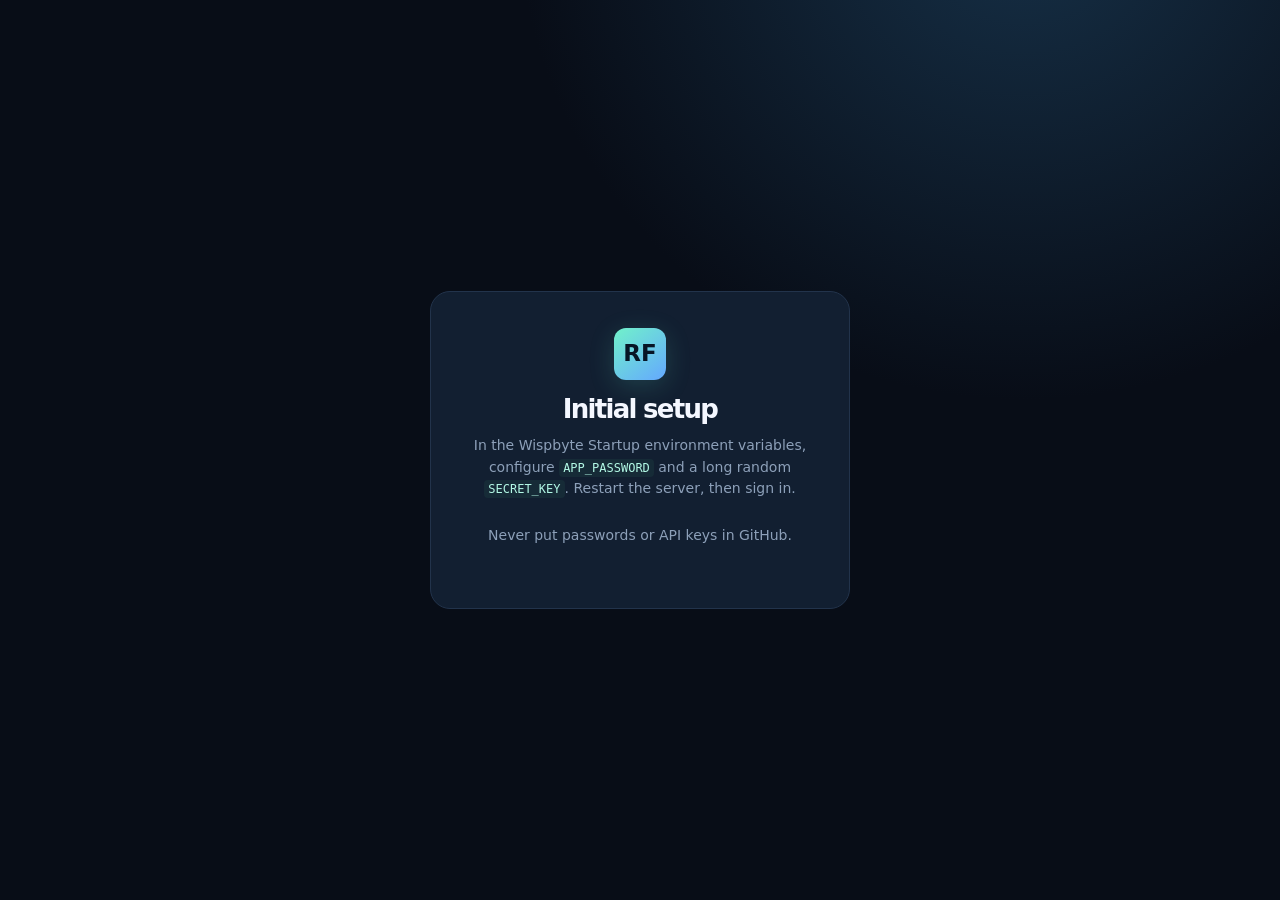
<file: templates/setup.html>
<!doctype html><html lang="en"><head><meta charset="utf-8"><meta name="viewport" content="width=device-width,initial-scale=1"><title>Setup · ReelFlow</title><link rel="stylesheet" href="/static/style.css"></head><body class="auth"><main class="login-card"><div class="logo big">RF</div><h1>Initial setup</h1><p>In the Wispbyte Startup environment variables, configure <code>APP_PASSWORD</code> and a long random <code>SECRET_KEY</code>. Restart the server, then sign in.</p><p>Never put passwords or API keys in GitHub.</p></main></body></html>
</file>
<file: static/style.css>
:root{color-scheme:dark;--bg:#080d17;--panel:#111b2b;--line:#22334b;--muted:#8da0b9;--text:#f4f7ff;--accent:#5fe2c5;--blue:#7aaaff}*{box-sizing:border-box}html{scroll-behavior:smooth}body{margin:0;background:radial-gradient(ellipse at 80% -10%,#163047 0,transparent 35%),var(--bg);color:var(--text);font:14px/1.55 Inter,system-ui,-apple-system,BlinkMacSystemFont,"Segoe UI",sans-serif}button,input,textarea,select{font:inherit}button{cursor:pointer;transition:.16s ease}button:disabled{opacity:.48;cursor:not-allowed}button:hover:not(:disabled){filter:brightness(1.14)}.shell{display:grid;grid-template-columns:222px minmax(0,1fr);min-height:100vh}.sidebar{position:sticky;top:0;height:100vh;border-right:1px solid var(--line);padding:27px 18px;display:flex;flex-direction:column;background:#0a111e}.brand{display:flex;align-items:center;gap:12px;font-size:21px;font-weight:800;letter-spacing:-.8px;padding:0 8px 38px}.brand small{font-size:9px;letter-spacing:1.6px;color:var(--accent);display:block;margin-top:-6px}.logo{display:grid;place-items:center;width:42px;height:42px;border-radius:12px;background:linear-gradient(140deg,#71f2ca,#64a8ff);color:#071526;font-weight:900;font-size:23px;box-shadow:0 6px 26px #5fe2c52c}.logo.big{width:52px;height:52px;margin:0 auto 14px}.sidebar nav{display:grid;gap:6px}.sidebar a{display:flex;gap:15px;padding:11px 15px;border-radius:10px;color:var(--muted);text-decoration:none;font-weight:600}.sidebar a:hover,.sidebar a.active{background:#172739;color:#efffff}.sidebar a.active{box-shadow:inset 3px 0 var(--accent)}.aside-bottom{margin-top:auto;display:grid;gap:15px}.server{color:var(--muted);font-size:12px;padding:9px 13px}.pulse{display:inline-block;background:var(--accent);width:7px;height:7px;border-radius:50%;margin-right:7px;box-shadow:0 0 11px var(--accent)}.logout,.ghost{background:transparent;border:0;color:var(--muted)}.logout{width:100%;text-align:left;padding:12px}.ghost{font-size:12px;color:var(--accent);padding:6px}main{padding:37px clamp(18px,3.5vw,58px);max-width:1640px;width:100%;margin:auto}header{display:flex;align-items:center;justify-content:space-between;gap:20px;margin-bottom:30px}.eyebrow{letter-spacing:2px;font-weight:800;font-size:10px;color:var(--accent);margin:0 0 7px}h1{font-size:clamp(28px,3.8vw,45px);letter-spacing:-1.7px;line-height:1.18;margin:0 0 10px}h2{font-size:19px;letter-spacing:-.5px;margin:0}h3{font-size:13px;margin:0}.gradient{background:linear-gradient(110deg,#85ffe2,#93aaff);-webkit-background-clip:text;background-clip:text;color:transparent}.muted{color:var(--muted);margin:0}.small{font-size:12px}.header-actions{display:flex;align-items:center;gap:12px}.pill,.chip{border:1px solid var(--line);color:#9daec5;border-radius:30px;font-size:11px;font-weight:800;padding:6px 12px;white-space:nowrap}.chip{color:var(--accent);background:#1d3c3d}.running-pill{background:#12483e;color:#79f2d3}.primary,.secondary{border:0;border-radius:10px;padding:11px 17px;font-weight:800;white-space:nowrap}.primary{background:linear-gradient(115deg,#62e6c5,#89b6ff);color:#0c2030}.secondary{background:#21364d;color:#d6f7fa;border:1px solid #365069}.wide{width:100%;margin-top:16px}.stats{display:grid;grid-template-columns:repeat(4,minmax(0,1fr));gap:15px;margin:0 0 21px}.stats article,.panel{border:1px solid var(--line);border-radius:15px;background:linear-gradient(160deg,#142236,#101a2b 65%)}.stats article{padding:20px 21px;display:flex;flex-direction:column;gap:4px}.stat-label{display:flex;align-items:center;justify-content:space-between;color:var(--muted);font-weight:650;font-size:12px}.stat-label span{font-size:19px;color:#668ab3}.stats strong{font-size:37px;letter-spacing:-1.5px;line-height:1.3}.stats small{font-size:11px;color:var(--muted)}.columns{display:grid;grid-template-columns:1.12fr 1fr;gap:20px}.panel{padding:23px;margin-bottom:20px;min-width:0}.panel-title{display:flex;justify-content:space-between;align-items:center;gap:16px;margin-bottom:15px}code{color:#b2f8e5;font-size:12px;background:#162b37;padding:2px 4px;border-radius:4px}textarea,input,select{width:100%;background:#0b1421;border:1px solid #2c4056;border-radius:9px;color:#eff6ff;outline:none}textarea{padding:13px;resize:vertical;min-height:76px}input,select{padding:11px}textarea:focus,input:focus,select:focus{border-color:#67d8c0;box-shadow:0 0 0 2px #67d8c01b}#links{margin-top:17px;min-height:213px;font-family:ui-monospace,monospace;font-size:12px;white-space:pre}.file-row{display:flex;align-items:center;justify-content:space-between;gap:8px;margin-top:12px;color:var(--muted);font-size:11px}.file-row input{display:none}.file-btn{border:1px dashed #497083;color:#b8d7ec;border-radius:8px;padding:9px 13px;cursor:pointer}.rights{display:flex;align-items:flex-start;gap:9px;margin:15px 0 0;font-size:12px;color:#b3c3d3}.rights input{width:15px;height:15px;accent-color:var(--accent);margin:2px 0 0;flex:none}.integration{display:flex;align-items:center;gap:11px;border:1px solid var(--line);border-radius:11px;padding:12px;margin:10px 0}.integ-icon{width:34px;height:34px;border-radius:9px;display:grid;place-items:center;background:#26425b;font-weight:900;font-size:18px;color:#a6fff0}.integration>div:nth-child(2){flex:1}.integration b,.integration small{display:block}.integration small{font-size:11px;color:var(--muted)}.dot-badge{border-radius:20px;background:#253149;color:#b7c3d8;font-size:10px;padding:5px 8px}.dot-badge.good{background:#164139;color:#6af0c3}.section-line{border-bottom:1px solid var(--line);margin:21px 0}.flex-between{display:flex;align-items:center;justify-content:space-between}.caption-label{font-size:12px;font-weight:700;display:block;margin-top:12px}.caption-label textarea{margin-top:7px}.channel{display:flex;align-items:center;gap:9px;margin-top:10px;padding:10px;background:#0c1928;border-radius:9px;color:#ccdce8}.channel input{width:auto;accent-color:var(--accent)}.channel small{display:block;color:#7e98b3}.toolbar{display:flex;gap:10px;margin:17px 0}.toolbar input{flex:1}.toolbar select{width:170px}.table-wrap{overflow:auto}table{width:100%;border-collapse:collapse;text-align:left}th{color:#8da0b9;letter-spacing:1px;font-size:10px;font-weight:750}td,th{padding:12px 10px;border-bottom:1px solid #22364a}td{font-size:12px}td:first-child{max-width:350px;word-break:break-all}.status{border-radius:20px;font-size:10px;font-weight:750;padding:6px 9px;display:inline-block;background:#283346;color:#d2dbe7}.status.published{background:#173c36;color:#81e7bc}.status.pending{background:#1b344b;color:#9acaff}.status.awaiting_publish,.status.cleanup{background:#41361d;color:#ffdb8c}.status.failed,.status.review{background:#49292d;color:#ffabb2}.row-actions{display:flex;gap:7px;align-items:center}.mini{background:#213147;border:1px solid #36506b;padding:6px 9px;color:#d5eaf8;border-radius:7px;font-size:11px}.source-url{color:#e7f2fb}.subtext{color:#829bb3;font-size:11px;display:block;margin-top:4px}.events{display:grid;gap:10px}.event{display:flex;justify-content:space-between;gap:13px;padding:10px 0;border-bottom:1px solid #1d3045}.event small{color:var(--muted);white-space:nowrap}.empty{text-align:center;padding:30px;color:var(--muted)}footer{padding:8px 0 30px;color:#6e829b;font-size:11px}#toast{position:fixed;bottom:22px;right:22px;padding:12px 18px;border-radius:10px;background:#284b50;border:1px solid #499a9c;color:#edfffc;box-shadow:0 10px 30px #0008;max-width:330px;display:none;z-index:10}#toast.error{background:#4e2832;border-color:#b9657a}.auth{min-height:100vh;display:grid;place-items:center;padding:22px}.login-card{max-width:420px;width:100%;border-radius:20px;border:1px solid var(--line);background:#121f31;padding:36px;text-align:center}.login-card h1{font-size:26px}.login-card p{color:var(--muted);margin:7px 0 25px}.login-card label{text-align:left;display:block;font-size:12px}.login-card input{display:block;margin:8px 0 15px}.login-card button{width:100%}.login-card .error{color:#ff98a8}@media(max-width:1100px){.columns{grid-template-columns:1fr}.stats{grid-template-columns:repeat(2,1fr)}}@media(max-width:730px){.shell{grid-template-columns:1fr}.sidebar{position:relative;height:auto;padding:14px 16px;border-bottom:1px solid var(--line);border-right:0}.brand{padding:0 0 12px;font-size:19px}.sidebar nav{display:flex;overflow:auto}.sidebar nav a{padding:8px 10px;white-space:nowrap;font-size:12px}.sidebar nav a span{display:none}.aside-bottom{display:none}main{padding:22px 14px}header{align-items:flex-start;flex-direction:column;margin-bottom:20px}.header-actions{width:100%;justify-content:space-between}.panel{padding:17px}.stats{gap:9px}.stats article{padding:14px}.stats strong{font-size:31px}.toolbar{flex-direction:column}.toolbar select{width:100%}td{min-width:105px}td:first-child{min-width:190px}.event{flex-direction:column;gap:3px}}
</file>
